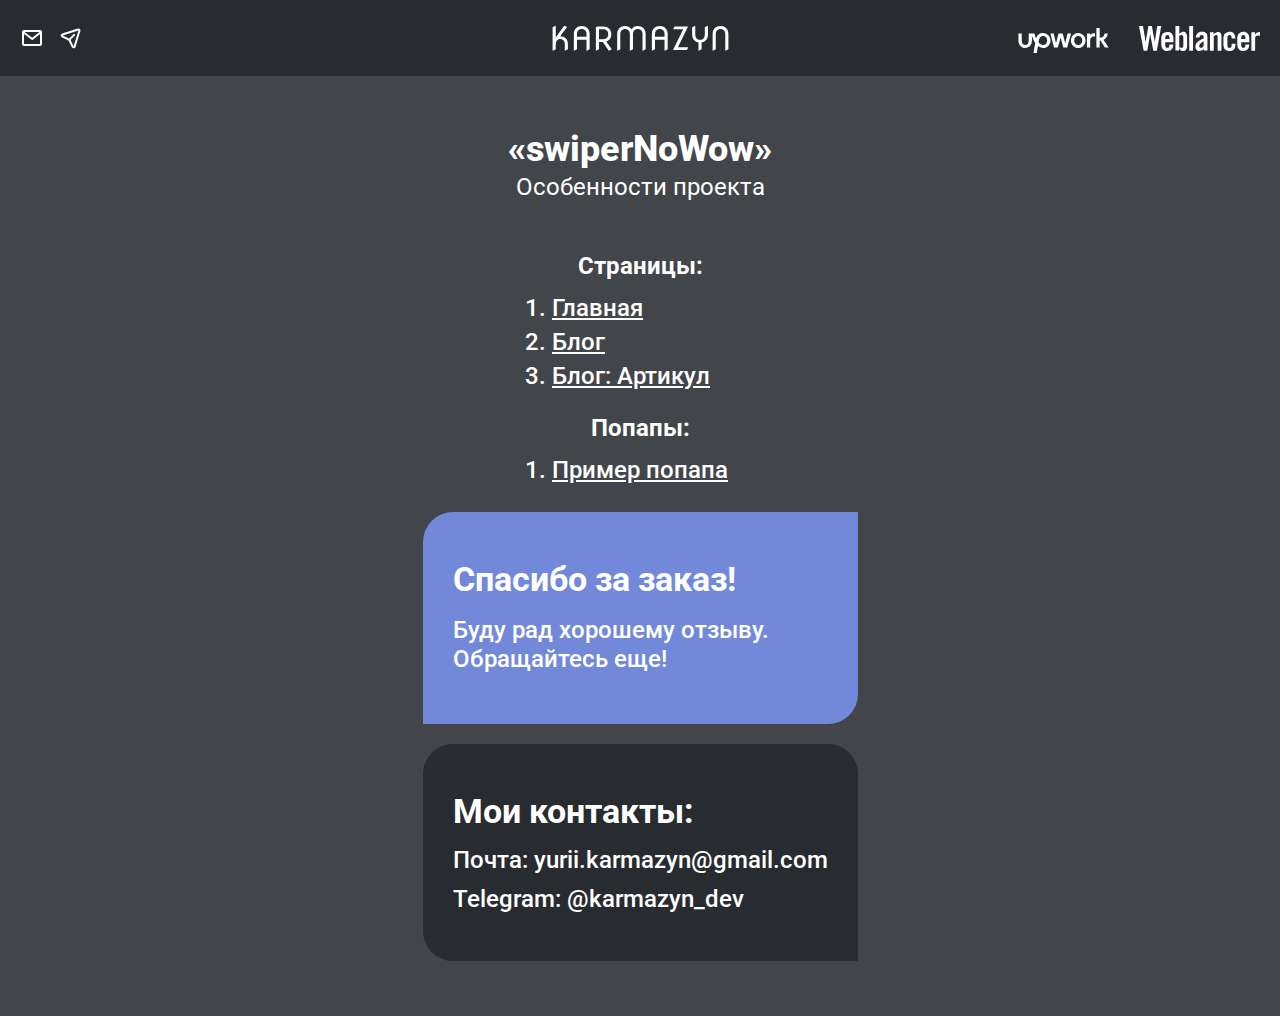
<file: index.html>
<!DOCTYPE html>
<html>

<head>
	<meta charset="UTF-8">
	<meta name="viewport" content="width=device-width, initial-scale=1.0">
	<link rel="shortcut icon" href="favicon.ico">
	<title>Верстка «swiperNoWow»</title>
	<link rel="preconnect" href="https://fonts.googleapis.com">
	<link rel="preconnect" href="https://fonts.gstatic.com" crossorigin>
	<link href="https://fonts.googleapis.com/css2?family=Roboto:wght@100;300;400;500;700;900&display=swap&_v=20221213055634" rel="stylesheet">
</head>

<body>
	<div class="wrapper">
		<div class="rootpage__header">
			<div class="rootpage__header-contacts">
				<a href="mailto:yurii.karmazyn@gmail.com">
					<svg width="24" height="24" viewBox="0 0 24 24" xmlns="http://www.w3.org/2000/svg">
						<path d="M20 5H4C3.44772 5 3 5.44772 3 6V18C3 18.5523 3.44772 19 4 19H20C20.5523 19 21 18.5523 21 18V6C21 5.44772 20.5523 5 20 5Z" stroke-width="2" stroke-linecap="round" stroke-linejoin="round" />
						<path d="M3 6L12.2571 13L21 6" stroke-width="2" stroke-linecap="round" stroke-linejoin="round" />
					</svg>
				</a>
				<a href="https://t.me/karmazyn_dev" target="_blank">
					<svg width="24" height="24" viewBox="0 0 24 24" xmlns="http://www.w3.org/2000/svg">
						<path d="M9.60051 12.9852C9.20999 13.3758 9.20999 14.0089 9.60051 14.3995C9.99103 14.79 10.6242 14.79 11.0147 14.3995L9.60051 12.9852ZM15.8609 9.5533C16.2514 9.16277 16.2514 8.52961 15.8609 8.13908C15.4704 7.74856 14.8372 7.74856 14.4467 8.13908L15.8609 9.5533ZM11.0147 14.3995L15.8609 9.5533L14.4467 8.13908L9.60051 12.9852L11.0147 14.3995Z" />
						<path d="M13.7302 20.7675L12.8357 21.2148L13.7302 20.7675ZM15.5804 20.6144L14.6246 20.3203L15.5804 20.6144ZM9.93283 13.6201L9.48561 14.5145L9.93283 13.6201ZM10.38 14.0673L11.2745 13.6201L10.38 14.0673ZM3.38572 8.41978L3.67981 9.37556L3.38572 8.41978ZM3.2326 10.27L2.78538 11.1644H2.78538L3.2326 10.27ZM19.1948 3.55543L19.4889 4.51121L19.1948 3.55543ZM20.4447 4.8053L21.4005 5.09938L20.4447 4.8053ZM18.9008 2.59965L3.09164 7.464L3.67981 9.37556L19.4889 4.51121L18.9008 2.59965ZM2.78538 11.1644L9.48561 14.5145L10.38 12.7257L3.67981 9.37555L2.78538 11.1644ZM9.48561 14.5145L12.8357 21.2148L14.6246 20.3203L11.2745 13.6201L9.48561 14.5145ZM16.5361 20.9085L21.4005 5.09938L19.4889 4.51121L14.6246 20.3203L16.5361 20.9085ZM12.8357 21.2148C13.6426 22.8286 16.0055 22.633 16.5361 20.9085L14.6246 20.3203L12.8357 21.2148ZM9.48561 14.5145V14.5145L11.2745 13.6201C11.0809 13.233 10.7671 12.9192 10.38 12.7257L9.48561 14.5145ZM3.09164 7.464C1.3671 7.99462 1.17155 10.3575 2.78538 11.1644L3.67981 9.37555L3.67981 9.37556L3.09164 7.464ZM19.4889 4.51121L19.4889 4.51121L21.4005 5.09938C21.8727 3.56483 20.4353 2.12748 18.9008 2.59965L19.4889 4.51121Z" />
					</svg>

				</a>
			</div>
			<div class="rootpage__heade-logo">
				<svg width="177" height="26" viewBox="0 0 177 26" xmlns="http://www.w3.org/2000/svg">
					<path d="M0.59375 25.625V2.1875L3.5625 0.78125H3.71875V12.5469L12.2031 0.78125H12.3594L15.1094 2.07812L8.14062 11.3594C10.5365 11.4115 12.4219 12.1094 13.7969 13.4531C15.2031 14.8281 15.9062 16.6771 15.9062 19V24.2188L12.9375 25.625H12.7812V19C12.7812 17.6042 12.4062 16.474 11.6562 15.6094C10.7292 14.5365 9.59375 14 8.25 14C6.88542 14 5.75 14.5365 4.84375 15.6094C4.09375 16.4948 3.71875 17.625 3.71875 19V24.2188L0.75 25.625H0.59375Z" />
					<path d="M21.8438 25.625V8.90625C21.8438 6.65625 22.5469 4.80729 23.9531 3.35938C25.4323 1.84896 27.3594 1.09375 29.7344 1.09375C32.0677 1.09375 33.9948 1.84896 35.5156 3.35938C36.9219 4.75521 37.625 6.60417 37.625 8.90625V24.2188L34.6562 25.625H34.5V14.625H24.9688V24.2188L22 25.625H21.8438ZM24.9688 11.7812H34.5V8.90625C34.5 7.51042 34.125 6.38021 33.375 5.51562C32.4479 4.44271 31.2344 3.90625 29.7344 3.90625C28.2344 3.90625 27.0208 4.44271 26.0938 5.51562C25.3438 6.38021 24.9688 7.51042 24.9688 8.90625V11.7812Z" />
					<path d="M43.875 25.625V2.1875L45.5312 1.40625H51.4531C53.8281 1.40625 55.7552 2.16146 57.2344 3.67188C58.6406 5.10938 59.3438 6.95833 59.3438 9.21875C59.3438 11.4896 58.6406 13.3385 57.2344 14.7656C56.401 15.6094 55.4271 16.2188 54.3125 16.5938L59.7188 24.3281L56.9688 25.625H56.8125L50.7969 17.0312H47V24.2188L44.0312 25.625H43.875ZM47 14.2188H51.4531C52.8177 14.2188 54.0312 13.6823 55.0938 12.6094C55.8438 11.849 56.2188 10.7188 56.2188 9.21875C56.2188 7.82292 55.8438 6.69271 55.0938 5.82812C54.1667 4.75521 52.9531 4.21875 51.4531 4.21875H47V14.2188Z" />
					<path d="M65.1875 25.625V8.90625C65.1875 6.65625 65.8906 4.80729 67.2969 3.35938C68.776 1.84896 70.7031 1.09375 73.0781 1.09375C75.224 1.09375 77.0521 1.84896 78.5625 3.35938C78.9375 3.73438 79.2188 4.09896 79.4062 4.45312C79.6458 4.08854 79.9375 3.73958 80.2812 3.40625C81.8542 1.86458 83.6719 1.09375 85.7344 1.09375C88.0677 1.09375 89.9948 1.84896 91.5156 3.35938C92.9219 4.75521 93.625 6.60417 93.625 8.90625V24.2188L90.6562 25.625H90.5V8.90625C90.5 7.51042 90.125 6.38021 89.375 5.51562C88.4479 4.44271 87.2344 3.90625 85.7344 3.90625C84.2344 3.90625 83.0208 4.44271 82.0938 5.51562C81.3438 6.38021 80.9688 7.51042 80.9688 8.90625V24.2188L78 25.625H77.8438V8.90625C77.8438 7.51042 77.4688 6.38021 76.7188 5.51562C75.7917 4.44271 74.5781 3.90625 73.0781 3.90625C71.5781 3.90625 70.3646 4.44271 69.4375 5.51562C68.6875 6.38021 68.3125 7.51042 68.3125 8.90625V24.2188L65.3438 25.625H65.1875Z" />
					<path d="M99.875 25.625V8.90625C99.875 6.65625 100.578 4.80729 101.984 3.35938C103.464 1.84896 105.391 1.09375 107.766 1.09375C110.099 1.09375 112.026 1.84896 113.547 3.35938C114.953 4.75521 115.656 6.60417 115.656 8.90625V24.2188L112.688 25.625H112.531V14.625H103V24.2188L100.031 25.625H99.875ZM103 11.7812H112.531V8.90625C112.531 7.51042 112.156 6.38021 111.406 5.51562C110.479 4.44271 109.266 3.90625 107.766 3.90625C106.266 3.90625 105.052 4.44271 104.125 5.51562C103.375 6.38021 103 7.51042 103 8.90625V11.7812Z" />
					<path d="M121.125 25V24.8438L131.234 4.25H121.281V4.09375L122.547 1.40625H136.078V1.5625L125.922 22.1562H136.234V22.3125L134.969 25H121.125Z" />
					<path d="M146.484 25.625V17.4375C144.849 17.1667 143.443 16.4531 142.266 15.2969C140.859 13.9115 140.156 12.0625 140.156 9.75V2.1875L143.125 0.78125H143.281V9.75C143.281 11.1458 143.656 12.276 144.406 13.1406C145.333 14.2135 146.547 14.75 148.047 14.75C149.63 14.75 150.844 14.2135 151.688 13.1406C152.438 12.1823 152.812 11.0521 152.812 9.75V2.1875L155.781 0.78125H155.938V9.75C155.938 12 155.234 13.849 153.828 15.2969C152.693 16.4635 151.286 17.1771 149.609 17.4375V24.2188L146.641 25.625H146.484Z" />
					<path d="M160.625 25.625V8.90625C160.625 6.65625 161.328 4.80729 162.734 3.35938C164.214 1.84896 166.141 1.09375 168.516 1.09375C170.859 1.09375 172.786 1.84896 174.297 3.35938C175.703 4.75521 176.406 6.60417 176.406 8.90625V24.2188L173.438 25.625H173.281V8.90625C173.281 7.51042 172.906 6.38021 172.156 5.51562C171.229 4.44271 170.016 3.90625 168.516 3.90625C167.016 3.90625 165.802 4.44271 164.875 5.51562C164.125 6.38021 163.75 7.51042 163.75 8.90625V24.2188L160.781 25.625H160.625Z" />
				</svg>
			</div>
			<div class="rootpage__header-actions">
				<a href="https://www.upwork.com/freelancers/~016e80db9461005525" target="_blank" class="rootpage__header-freelance">
					<svg width="102" height="28" viewBox="0 0 102 28" xmlns="http://www.w3.org/2000/svg">
						<g clip-path="url(#clip0_3_109)">
							<path d="M28.18 19.06C27.1347 19.0018 26.1187 18.6935 25.2173 18.161C24.3159 17.6285 23.5555 16.8874 23 16C23.67 10.66 25.62 9 28.2 9C30.78 9 32.74 11 32.74 14C32.74 17 30.74 19 28.2 19L28.18 19.06ZM28.2 5.66C26.3793 5.58622 24.5905 6.15471 23.1465 7.2661C21.7024 8.37749 20.6949 9.96106 20.3 11.74C19.444 9.94658 18.7965 8.06094 18.37 6.12H12V14.02C12 16.89 10.7 19.02 8.15002 19.02C5.60002 19.02 4.15002 16.9 4.15002 14.02V6.12H0.490023V14.02C0.406958 16.2092 1.16152 18.3477 2.60002 20C3.30216 20.7645 4.15987 21.3698 5.11545 21.7751C6.07104 22.1805 7.10235 22.3765 8.14002 22.35C12.55 22.35 15.64 18.96 15.64 14.11V8.77C16.389 11.6435 17.6271 14.3666 19.3 16.82L17.34 28H21.06L22.35 20.08C22.7771 20.4477 23.2317 20.782 23.71 21.08C24.9527 21.8649 26.3812 22.3065 27.85 22.36H28.19C29.2827 22.3714 30.3663 22.1615 31.3758 21.7431C32.3852 21.3247 33.2995 20.7064 34.0638 19.9253C34.828 19.1443 35.4263 18.2167 35.8226 17.1984C36.2189 16.1801 36.4052 15.0922 36.37 14C36.3955 12.9119 36.202 11.8297 35.801 10.8179C35.4 9.806 34.7996 8.8851 34.0356 8.10988C33.2715 7.33467 32.3595 6.72097 31.3536 6.30526C30.3476 5.88955 29.2684 5.68032 28.18 5.69" />
							<path d="M80.8 7.86001V6.18001H77.2V21.81H80.85V15.69C80.85 11.92 81.19 9.21001 86.25 9.56001V6.00001C83.89 5.82001 82.05 6.31001 80.8 7.87001" />
							<path d="M55.51 6.17001L52.87 17.11L50.05 6.17001H45.41L42.59 17.11L39.95 6.17001H36.26L40.31 21.82H44.69L47.73 10.71L50.74 21.82H55.12L59.4 6.17001H55.51Z" />
							<path d="M67.42 19.07C64.83 19.07 62.89 17.02 62.89 14.07C62.89 11.12 64.89 9.07 67.42 9.07C69.95 9.07 72 11 72 14C72 17 70 19 67.46 19L67.42 19.07ZM67.46 5.65C66.3657 5.63461 65.2796 5.84114 64.2674 6.25712C63.2551 6.67309 62.3376 7.28988 61.5703 8.07026C60.803 8.85064 60.2018 9.77841 59.803 10.7976C59.4042 11.8167 59.2161 12.9061 59.25 14C59.2116 15.0976 59.3946 16.1917 59.7882 17.2171C60.1817 18.2424 60.7777 19.178 61.5406 19.9681C62.3035 20.7582 63.2177 21.3865 64.2287 21.8156C65.2397 22.2448 66.3267 22.466 67.425 22.466C68.5233 22.466 69.6103 22.2448 70.6213 21.8156C71.6323 21.3865 72.5465 20.7582 73.3094 19.9681C74.0723 19.178 74.6683 18.2424 75.0618 17.2171C75.4554 16.1917 75.6384 15.0976 75.6 14C75.6269 12.9124 75.4346 11.8304 75.0347 10.8186C74.6348 9.80679 74.0354 8.88579 73.2721 8.11043C72.5089 7.33507 71.5975 6.7212 70.5921 6.30538C69.5867 5.88956 68.5079 5.68028 67.42 5.69" />
							<path d="M91.47 14.13H92.31L97.4 21.82H101.51L95.66 13.29C97.067 12.7098 98.2693 11.7237 99.1136 10.4574C99.9578 9.19104 100.406 7.70193 100.4 6.18H96.77C96.77 9.55 94.11 10.83 91.47 10.83V0H87.82V21.82H91.46L91.47 14.13Z" />
						</g>
						<defs>
							<clipPath id="clip0_3_109">
								<rect width="102" height="28" />
							</clipPath>
						</defs>
					</svg>
				</a>
				<a href="https://www.weblancer.net/users/yurii-karmazyn/" target="_blank" class="rootpage__header-freelance">
					<svg viewBox="0 0 161 33.2" xmlns="http://www.w3.org/2000/svg">
						<g>
							<path d="M12.5,0h4.6l3.8,20.9H21L24.2,0h5.3l-5.8,32.8h-4.7l-4.1-21.7h-0.1l-3.8,21.7H6.2L0,0h5.3l3.5,20.9h0.1L12.5,0z">
							</path>
							<path d="M45.5,21.5H34.8v3.5c0,1.4,0.2,2.4,0.7,3.1c0.5,0.6,1.2,0.9,2.1,0.9c0.9,0,1.6-0.3,2.1-0.9c0.5-0.6,0.7-1.6,0.7-3.1v-0.5
							h5.1c0,1.3-0.2,2.5-0.5,3.5c-0.3,1.1-0.7,2-1.4,2.7c-0.6,0.8-1.4,1.4-2.4,1.8c-1,0.4-2.2,0.6-3.6,0.6c-1.5,0-2.7-0.2-3.7-0.7
							c-1-0.4-1.8-1.1-2.5-1.9c-0.6-0.8-1.1-1.8-1.4-2.9c-0.3-1.1-0.4-2.3-0.4-3.7V17c0-1.3,0.1-2.6,0.4-3.7c0.3-1.1,0.7-2.1,1.4-2.9
							C32.1,9.6,33,9,34,8.6c1-0.4,2.2-0.7,3.7-0.7c1.5,0,2.7,0.2,3.7,0.7c1,0.4,1.8,1.1,2.5,1.9c0.6,0.8,1.1,1.8,1.4,2.9
							c0.3,1.1,0.4,2.3,0.4,3.7V21.5z M40.5,17.3v-1.3c0-1.4-0.2-2.4-0.7-3.1c-0.5-0.6-1.2-0.9-2.1-0.9c-0.9,0-1.6,0.3-2.1,0.9
							c-0.5,0.6-0.7,1.6-0.7,3.1v1.3H40.5z"></path>
							<path d="M48.4,32.8V0h5.1v10.4c0.5-0.4,0.9-0.7,1.3-1.1c0.4-0.3,0.8-0.6,1.2-0.8c0.4-0.2,0.8-0.4,1.2-0.5c0.4-0.1,0.9-0.2,1.5-0.2
							c1.6,0,2.9,0.6,3.8,1.7c0.9,1.2,1.4,2.8,1.4,5.1v11.7c0,2.2-0.5,3.9-1.4,5.1c-0.9,1.2-2.2,1.7-3.8,1.7c-1.3,0-2.3-0.2-3-0.7
							c-0.8-0.5-1.6-1.2-2.4-2.3h-0.1v2.5H48.4z M53.4,27.8c0.5,0.4,1,0.7,1.5,0.9c0.5,0.2,0.9,0.4,1.5,0.4c0.3,0,0.7-0.1,1-0.2
							c0.3-0.1,0.6-0.3,0.8-0.6c0.2-0.3,0.4-0.7,0.5-1.2c0.1-0.5,0.2-1.2,0.2-2V16c0-0.8-0.1-1.5-0.2-2c-0.1-0.5-0.3-0.9-0.5-1.2
							c-0.2-0.3-0.5-0.5-0.8-0.6c-0.3-0.1-0.6-0.2-1-0.2c-0.5,0-1,0.1-1.5,0.4c-0.5,0.2-0.9,0.5-1.5,0.9V27.8z"></path>
							<path d="M66.7,32.8V0h5.1v32.8H66.7z"></path>
							<path d="M75.3,15.5c0.2-2.5,1-4.4,2.4-5.7c1.5-1.3,3.4-2,5.8-2c2.4,0,4.2,0.5,5.5,1.6c1.3,1.1,1.9,2.8,1.9,5v15.7
							c0,0.4,0,0.8,0.1,1.3c0.1,0.5,0.1,0.9,0.2,1.3h-4.9c0-0.3-0.1-0.7-0.1-1c-0.1-0.3-0.1-0.6-0.1-0.9c-1,0.8-1.9,1.4-2.8,1.8
							c-0.9,0.4-1.9,0.6-3.2,0.6c-1.7,0-3-0.5-3.9-1.6c-0.9-1-1.3-2.4-1.3-3.9c0-1.3,0.2-2.5,0.7-3.6c0.4-1.1,1.1-2,2-2.9
							c0.9-0.9,2-1.7,3.4-2.4s3-1.5,4.8-2.2v-1.5c0-2.1-0.8-3.1-2.5-3.1c-1.2,0-1.9,0.3-2.3,0.9c-0.4,0.6-0.6,1.5-0.6,2.5H75.3z
							 M85.8,20.4c-1.2,0.7-2.1,1.3-2.9,1.8c-0.8,0.5-1.3,1.1-1.8,1.6c-0.4,0.5-0.7,1-0.9,1.5s-0.2,1-0.2,1.5c0,0.8,0.2,1.4,0.6,1.7
							c0.4,0.3,1,0.5,1.8,0.5c0.7,0,1.3-0.2,1.9-0.7c0.6-0.5,1.1-1,1.5-1.6V20.4z"></path>
							<path d="M94.2,32.8V8.4H99v2.5c0.5-0.5,1-0.9,1.5-1.2c0.4-0.4,0.9-0.7,1.3-0.9c0.5-0.2,1-0.4,1.5-0.6c0.5-0.1,1.2-0.2,1.9-0.2
							c1.4,0,2.4,0.5,3.2,1.4c0.7,0.9,1.1,2.2,1.1,3.8v19.8h-5.1V13.8c0-0.6-0.2-1.1-0.5-1.3c-0.3-0.3-0.8-0.4-1.3-0.4
							c-0.5,0-1.1,0.2-1.6,0.5c-0.5,0.3-1.1,0.7-1.7,1.1v19.2H94.2z"></path>
							<path d="M123,16.7v-0.6c0-1.4-0.2-2.4-0.7-3.1c-0.5-0.6-1.2-0.9-2.1-0.9s-1.6,0.3-2.1,0.9c-0.5,0.6-0.7,1.6-0.7,3.1v9
							c0,1.4,0.2,2.4,0.7,3.1c0.5,0.6,1.2,0.9,2.1,0.9s1.6-0.3,2.1-0.9c0.5-0.6,0.7-1.6,0.7-3.1v-1.5h5.1v0.6c0,1.3-0.1,2.6-0.4,3.7
							c-0.3,1.1-0.7,2.1-1.4,2.9c-0.6,0.8-1.5,1.4-2.5,1.9c-1,0.4-2.2,0.7-3.7,0.7c-1.5,0-2.7-0.2-3.7-0.7c-1-0.4-1.8-1.1-2.5-1.9
							c-0.6-0.8-1.1-1.8-1.4-2.9c-0.3-1.1-0.4-2.3-0.4-3.7V17c0-1.3,0.1-2.6,0.4-3.7s0.7-2.1,1.4-2.9c0.6-0.8,1.5-1.4,2.5-1.9
							c1-0.4,2.2-0.7,3.7-0.7c1.4,0,2.6,0.2,3.6,0.6c1,0.4,1.8,1,2.4,1.8c0.6,0.8,1.1,1.7,1.4,2.8c0.3,1.1,0.4,2.3,0.5,3.6H123z">
							</path>
							<path d="M146.4,21.5h-10.7v3.5c0,1.4,0.2,2.4,0.7,3.1c0.5,0.6,1.2,0.9,2.1,0.9s1.6-0.3,2.1-0.9c0.5-0.6,0.7-1.6,0.7-3.1v-0.5h5.1
							c0,1.3-0.2,2.5-0.5,3.5c-0.3,1.1-0.7,2-1.4,2.7c-0.6,0.8-1.4,1.4-2.4,1.8c-1,0.4-2.2,0.6-3.6,0.6c-1.5,0-2.7-0.2-3.7-0.7
							c-1-0.4-1.8-1.1-2.5-1.9c-0.6-0.8-1.1-1.8-1.4-2.9c-0.3-1.1-0.4-2.3-0.4-3.7V17c0-1.3,0.1-2.6,0.4-3.7s0.7-2.1,1.4-2.9
							c0.6-0.8,1.5-1.4,2.5-1.9c1-0.4,2.2-0.7,3.7-0.7c1.5,0,2.7,0.2,3.7,0.7c1,0.4,1.8,1.1,2.5,1.9c0.6,0.8,1.1,1.8,1.4,2.9
							c0.3,1.1,0.4,2.3,0.4,3.7V21.5z M141.3,17.3v-1.3c0-1.4-0.2-2.4-0.7-3.1c-0.5-0.6-1.2-0.9-2.1-0.9s-1.6,0.3-2.1,0.9
							c-0.5,0.6-0.7,1.6-0.7,3.1v1.3H141.3z"></path>
							<path d="M149.2,32.8V8.4h4.9v2.9h0.1c0.6-1.1,1.4-1.9,2.4-2.5c1-0.6,2.1-0.9,3.3-0.9h1v5.3c-0.5-0.1-0.9-0.2-1.4-0.3
							c-0.5-0.1-1.1-0.2-1.9-0.2c-0.9,0-1.7,0.3-2.4,0.8c-0.7,0.5-1,1.4-1,2.5v16.8H149.2z"></path>
						</g>
					</svg>
				</a>
				<!-- <div class="rootpage__header-theme">

				</div> -->
			</div>
		</div>
		<main class="rootpage">
			<div class="rootpage__container">
				<h1>«swiperNoWow»</h1>
				<div class="rootpage__info">
					Особенности проекта
				</div>
				<div class="rootpage__list-inner">
					<h2>Cтраницы:</h2>
					<ol class="rootpage__list">
						<li><a target="_blank" href="home.html">Главная</a></li>
						<li><a target="_blank" href="blog.html">Блог</a></li>
						<li><a target="_blank" href="blog-article.html">Блог: Артикул</a></li>
					</ol>
					<h2>Попапы:</h2>
					<ol class="rootpage__list">
						<li><a target="_blank" href="home.html#loginPopup">Пример попапа</a></li>
					</ol>
				</div>

				<div class="rootpage__thx-inner">
					<div class="rootpage__tnx">
						<h2>Спасибо за заказ!</h2>
						<p>Буду рад хорошему отзыву.</p>
						<p>Обращайтесь еще!</p>
					</div>
					<div class="rootpage__contacts">
						<h2>Мои контакты:</h2>
						<p>Почта: <a href="mailto:yurii.karmazyn@gmail.com">yurii.karmazyn@gmail.com</a></p>
						<p>Telegram: <a href="https://t.me/karmazyn_dev">@karmazyn_dev</a></p>
					</div>
				</div>
			</div>
		</main>
	</div>
</body>
<style>
	* {
		padding: 0px;
		margin: 0px;
		border: 0px;
	}

	*,
	*:before,
	*:after {
		box-sizing: border-box;
	}

	:focus,
	:active {
		outline: none;
	}

	a:focus,
	a:active {
		outline: none;
	}

	html,
	body {
		height: 100%;
		min-width: 320px;
	}

	body {
		background-color: #424549;
		color: #ffffff;
		line-height: 1;
		font-family: Roboto;
		font-size: 14px;
		text-rendering: optimizeLegibility;
		-ms-text-size-adjust: 100%;
		-moz-text-size-adjust: 100%;
		-webkit-text-size-adjust: 100%;
		-webkit-font-smoothing: antialiased;
		-moz-osx-font-smoothing: grayscale;
	}

	input,
	button,
	textarea {
		font-family: Roboto;
		font-size: inherit;
	}

	button {
		cursor: pointer;
		color: inherit;
		background-color: inherit;
	}

	a {
		color: inherit;
	}

	a:link,
	a:visited {
		text-decoration: none;
	}

	a:hover {
		text-decoration: none;
	}

	ul li {
		list-style: none;
	}

	img {
		vertical-align: top;
	}

	h1,
	h2,
	h3,
	h4,
	h5,
	h6 {
		font-weight: inherit;
		font-size: inherit;
	}

	.wrapper {
		min-height: 100%;
		display: flex;
		flex-direction: column;
		overflow: hidden;
	}

	.wrapper>main {
		flex: 1 1 auto;
	}

	.wrapper>* {
		min-width: 0;
	}

	.rootpage {
		display: flex;
		flex-direction: column;
		height: 100%;
	}

	.rootpage__header {
		background-color: #282b30;
		display: flex;
		justify-content: space-between;
		gap: 25px;
		padding: 25px 20px;
	}

	@media (max-width: 600px) {
		.rootpage__header {
			gap: 10px;
			padding: 20px 10px;
		}
	}

	@media (max-width: 800px) {
		.rootpage__header {
			justify-content: flex-start;
		}
	}

	@media (max-width: 370px) {
		.rootpage__header {
			justify-content: space-between;
		}
	}

	.rootpage__header>* {
		flex-basis: 100%;
		display: flex;
		align-items: center;
	}

	@media (max-width: 800px) {
		.rootpage__header>* {
			flex-basis: auto;
		}
	}

	.rootpage__header-contacts {
		justify-content: flex-start;
		gap: 15px;
	}

	.rootpage__header-contacts a {
		width: 24px;
		height: 24px;
	}

	.rootpage__header-contacts a:first-child svg {
		fill: transparent;
		stroke: #fff;
	}

	.rootpage__header-contacts a:hover:first-child svg {
		stroke: #7289da;
		fill: transparent;
	}

	.rootpage__header-contacts a:hover svg {
		fill: #7289da;
	}

	.rootpage__header-contacts a svg {
		transition: 150ms ease-in-out;
		fill: #fff;
		width: 100%;
		height: 100%;
	}

	.rootpage__heade-logo {
		justify-content: center;
	}

	@media (max-width: 800px) {
		.rootpage__heade-logo {
			justify-content: start;
			flex: 1 1 auto;
		}
	}

	@media (max-width: 600px) {
		.rootpage__heade-logo svg {
			width: 100px;
		}
	}

	@media (max-width: 370px) {
		.rootpage__heade-logo {
			display: none;
		}
	}

	.rootpage__heade-logo svg {
		fill: #fff;
	}

	.rootpage__header-actions {
		justify-content: flex-end;
		align-items: center;
		gap: 30px;
	}

	@media (max-width: 800px) {
		.rootpage__header-actions {
			gap: 15px;
		}
	}

	.rootpage__header-freelance {
		display: block;
		flex-shrink: 0;
		height: 25px;
	}

	@media (max-width: 800px) {
		.rootpage__header-freelance {
			height: 17px;
		}
	}

	.rootpage__header-freelance:first-child {
		position: relative;
		bottom: -10%;
	}

	.rootpage__header-freelance svg {
		transition: 150ms ease-in-out;
		fill: #fff;
		width: 100%;
		height: 100%;
	}

	.rootpage__header-freelance:hover svg {
		fill: #7289da;
	}

	.rootpage__container {
		padding: 55px;
		flex: 1 1 auto;
		max-width: 1440px;
		margin: 0 auto;
		display: flex;
		flex-direction: column;
		justify-content: center;
		align-items: center;
	}

	@media (max-width: 600px) {
		.rootpage__container {
			padding: 55px 15px;
		}
	}

	.rootpage h1 {
		font-weight: 800;
		font-size: 36px;
		line-height: 100%;
		text-align: center;
		color: #fff;
	}

	@media (max-width: 600px) {
		.rootpage h1 {
			font-size: 24px;
		}
	}

	.rootpage__info {
		margin-top: 8px;
		font-weight: 400;
		font-size: 24px;
		line-height: 100%;
	}

	.rootpage__list-inner {
		margin-top: 27px;
	}

	.rootpage__list-inner h2 {
		margin-top: 28px;
		font-weight: 700;
		font-size: 24px;
		line-height: 100%;
		/* identical to box height, or 24px */
		text-align: center;
		color: #fff;
	}

	.rootpage__list {
		margin-top: 18px;
		font-weight: 500;
		font-size: 24px;
		line-height: 100%;
		/* or 24px */
		text-decoration-line: underline;
		display: flex;
		flex-direction: column;
		gap: 10px;
	}

	.rootpage__list a {
		transition: 150ms ease-in-out;
	}

	.rootpage__list a:hover {
		color: #7289da;
	}

	.rootpage__thx-inner {
		margin-top: 30px;
		flex: 1 1 auto;
		display: flex;
		flex-direction: column;
		justify-content: flex-end;
		gap: 20px;
	}

	.rootpage__tnx {
		background-color: #7289da;
		padding: 50px 30px;
		border-radius: 30px 0;
	}

	.rootpage__tnx h2 {
		font-size: 34px;
		font-weight: 700;
		margin-bottom: 20px;
	}

	.rootpage__tnx p {
		font-weight: 500;
		font-size: 24px;
		line-height: 120%;
	}

	@media (max-width: 600px) {
		.rootpage__tnx {
			padding: 30px 15px;
			border-radius: 20px 0;
		}

		.rootpage__tnx h2 {
			font-size: 28px;
		}

		.rootpage__tnx p {
			font-size: 18px;
		}
	}

	.rootpage__contacts {
		background-color: #282b30;
		padding: 50px 30px;
		border-radius: 30px 30px 0 30px;
	}

	.rootpage__contacts h2 {
		font-size: 34px;
		font-weight: 700;
		margin-bottom: 20px;
	}

	.rootpage__contacts p {
		font-weight: 500;
		font-size: 24px;
	}

	.rootpage__contacts p:not(:last-child) {
		margin-bottom: 15px;
	}

	.rootpage__contacts p a {
		transition: 150ms ease-in-out;
	}

	.rootpage__contacts p a:hover {
		color: #7289da;
	}

	@media (max-width: 600px) {
		.rootpage__contacts {
			padding: 30px 15px;
			border-radius: 20px 0;
		}

		.rootpage__contacts h2 {
			font-size: 28px;
		}

		.rootpage__contacts p {
			font-size: 18px;
		}
	}
</style>

</html>
</file>
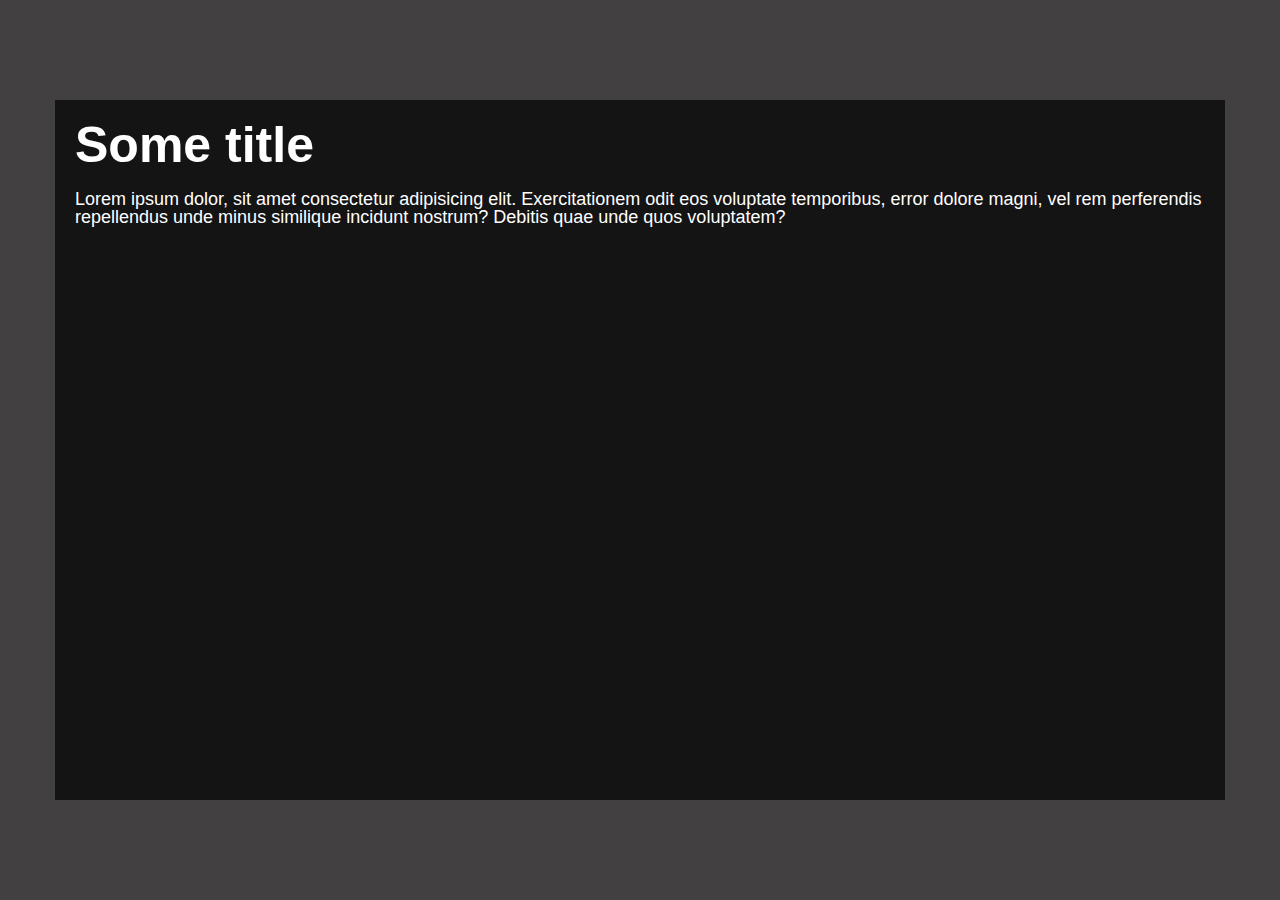
<file: home.html>
<!DOCTYPE html>
<html lang="ru">

<head>
	<title>Главная</title>
	<meta charset="UTF-8">
	<meta name="format-detection" content="telephone=no">
	<!-- <style>body{opacity: 0;}</style> -->
	<link rel="stylesheet" href="css/style.min.css?_v=20221213055634">
	<link rel="shortcut icon" href="favicon.ico">
	<!-- <meta name="robots" content="noindex, nofollow"> -->
	<meta name="viewport" content="width=device-width, initial-scale=1.0">
</head>

<body>
	<div class="wrapper">
		<header class="header">
			<div class="header__container">
			</div>
		</header>
		<main class="page">
			<div class="page__container animated">
				<div class="animated__slider swiper">
					<div class="animated__wrapper swiper-wrapper">
						<div class="animated__slide swiper-slide">
							<h2 class="title">Some title</h2>
							<p class="text">Lorem ipsum dolor, sit amet consectetur adipisicing elit. Exercitationem
								odit eos
								voluptate temporibus, error dolore magni, vel rem perferendis repellendus unde minus
								similique incidunt nostrum? Debitis quae unde quos voluptatem?</p>
						</div>
						<div class="animated__slide swiper-slide">
							<h2 class="title">Some title</h2>
							<p class="text">Lorem ipsum dolor, sit amet consectetur adipisicing elit. Exercitationem
								odit eos
								voluptate temporibus, error dolore magni, vel rem perferendis repellendus unde minus
								similique incidunt nostrum? Debitis quae unde quos voluptatem?</p>
						</div>
						<div class="animated__slide swiper-slide">
							<h2 class="title">Some title</h2>
							<p class="text">Lorem ipsum dolor, sit amet consectetur adipisicing elit. Exercitationem
								odit eos
								voluptate temporibus, error dolore magni, vel rem perferendis repellendus unde minus
								similique incidunt nostrum? Debitis quae unde quos voluptatem?</p>
						</div>
					</div>
				</div>
			</div>
		</main>
		<footer class="footer">
			<div class="footer__container">
			</div>
		</footer>
	</div>
	<script src="js/app.min.js?_v=20221213055634"></script>
</body>

</html>
</file>
<file: css/style.min.css>
@charset "UTF-8";*{padding:0;margin:0;border:0}*,:after,:before{-webkit-box-sizing:border-box;box-sizing:border-box}body,html{height:100%;min-width:320px}body{color:#000;line-height:1;font-family:sans-serif;font-size:.875rem;-ms-text-size-adjust:100%;-moz-text-size-adjust:100%;-webkit-text-size-adjust:100%;-webkit-font-smoothing:antialiased;-moz-osx-font-smoothing:grayscale}button,input,textarea{font-family:sans-serif;font-size:inherit}button{cursor:pointer;color:inherit;background-color:inherit}a{color:inherit}a:link,a:visited{text-decoration:none}a:hover{text-decoration:none}ul li{list-style:none}img{vertical-align:top}h1,h2,h3,h4,h5,h6{font-weight:inherit;font-size:inherit}body{background-color:#424040}.lock body{overflow:hidden;-ms-touch-action:none;touch-action:none}.wrapper{min-height:100%;display:-webkit-box;display:-ms-flexbox;display:flex;-webkit-box-orient:vertical;-webkit-box-direction:normal;-ms-flex-direction:column;flex-direction:column;overflow:hidden}.wrapper>main{-webkit-box-flex:1;-ms-flex:1 1 auto;flex:1 1 auto;display:-webkit-box;display:-ms-flexbox;display:flex;-webkit-box-orient:vertical;-webkit-box-direction:normal;-ms-flex-direction:column;flex-direction:column}.wrapper>*{min-width:0}[class*=__container]{max-width:73.125rem;-webkit-box-sizing:content-box;box-sizing:content-box;margin:0 auto;padding:0 .9375rem}[class*=-ibg]{position:relative}[class*=-ibg] img{position:absolute;width:100%;height:100%;top:0;left:0;-o-object-fit:cover;object-fit:cover}[class*=-ibg_contain] img{-o-object-fit:contain;object-fit:contain}.animated{padding-top:100px;padding-bottom:100px;-webkit-box-flex:1;-ms-flex:1 1 100%;flex:1 1 100%;display:-webkit-box;display:-ms-flexbox;display:flex;-webkit-box-orient:vertical;-webkit-box-direction:normal;-ms-flex-direction:column;flex-direction:column}.animated__slider{-webkit-box-flex:1;-ms-flex:1 1 100%;flex:1 1 100%}.animated__slide{background-color:#141414;color:#fff;padding:20px;-webkit-transform:translateY(-100%);-ms-transform:translateY(-100%);transform:translateY(-100%);opacity:0;-webkit-transition:opacity .6s .2s,-webkit-transform .3s;transition:opacity .6s .2s,-webkit-transform .3s;-o-transition:transform .3s,opacity .6s .2s;transition:transform .3s,opacity .6s .2s;transition:transform .3s,opacity .6s .2s,-webkit-transform .3s}.animated__slide h2{font-size:50px;font-weight:700}.animated__slide p{margin-top:20px;font-size:18px}.swiper-slide-next{-webkit-transform:translateY(100%);-ms-transform:translateY(100%);transform:translateY(100%)}.swiper-slide-prev{-webkit-transform:translateY(-100%);-ms-transform:translateY(-100%);transform:translateY(-100%)}.swiper-slide-active{-webkit-transform:translateY(0);-ms-transform:translateY(0);transform:translateY(0);opacity:1}.title{-webkit-transform:translateY(100%);-ms-transform:translateY(100%);transform:translateY(100%);opacity:0;-webkit-transition:.3s 550ms;-o-transition:.3s 550ms;transition:.3s 550ms}.swiper-slide-active .title{-webkit-transform:translateY(0);-ms-transform:translateY(0);transform:translateY(0);opacity:1}.text{-webkit-transform:translateY(100%);-ms-transform:translateY(100%);transform:translateY(100%);opacity:0;-webkit-transition:.3s 850ms;-o-transition:.3s 850ms;transition:.3s 850ms}.swiper-slide-active .text{-webkit-transform:translateY(0);-ms-transform:translateY(0);transform:translateY(0);opacity:1}.swiper{overflow:hidden}.swiper-wrapper{width:100%;height:100%;-webkit-box-sizing:content-box;box-sizing:content-box;display:-webkit-box;display:-ms-flexbox;display:flex;position:relative}.swiper-vertical .swiper-wrapper{-webkit-box-orient:vertical;-webkit-box-direction:normal;-ms-flex-direction:column;flex-direction:column}.swiper-autoheight .swiper-wrapper{-webkit-box-align:start;-ms-flex-align:start;align-items:flex-start}.swiper-initialized .swiper-slide{-ms-flex-negative:0;flex-shrink:0}.swiper-android .swiper-slide,.swiper-android .swiper-wrapper{-webkit-transform:translate3d(0,0,0);transform:translate3d(0,0,0)}.swiper-button-lock{display:none!important}
</file>
